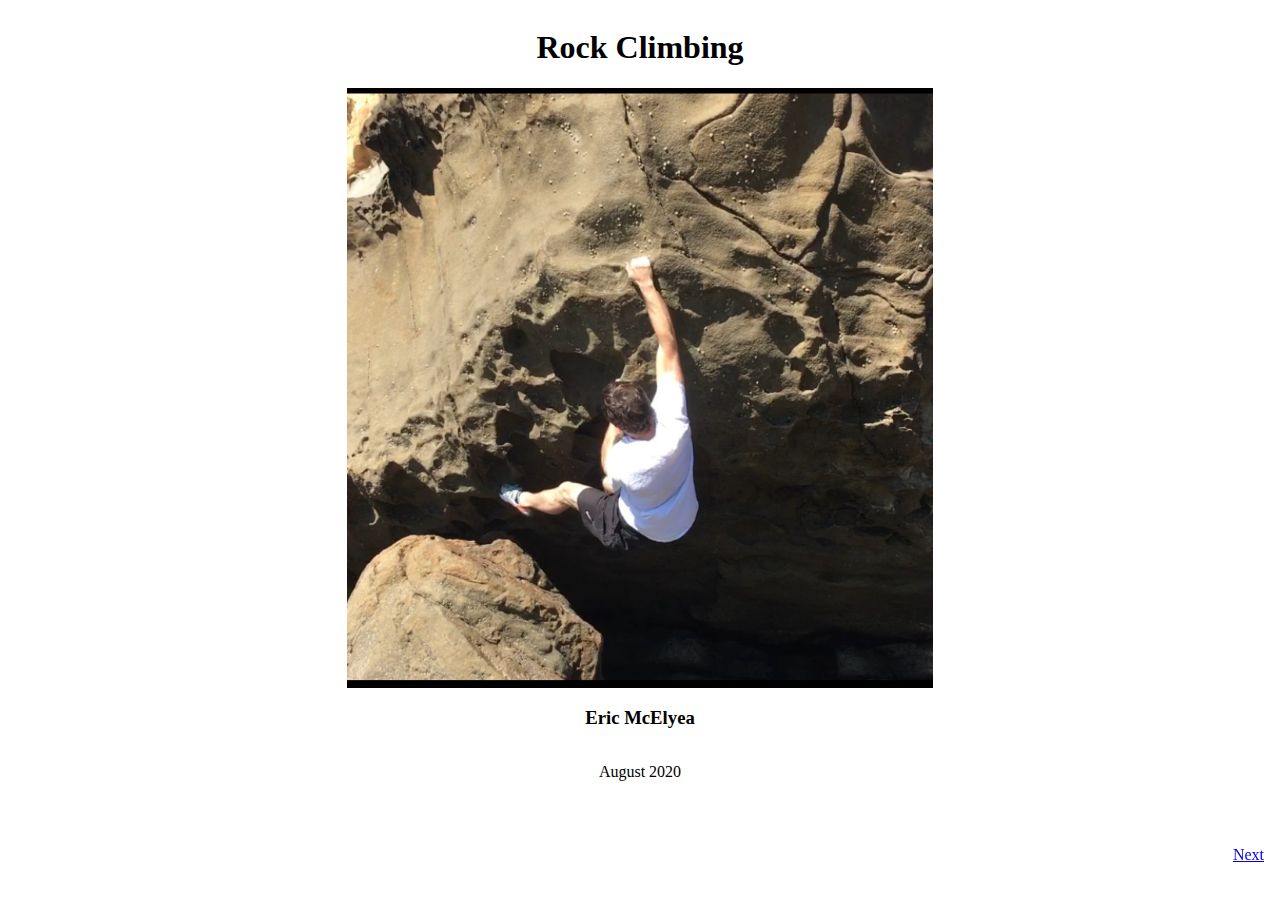
<file: pages/page_1.html>
<!DOCTYPE html>
<html>
<head>
	<title>Page 1</title>
	<link rel="stylesheet" type="text/css" href="index.css">
</head>
<body>
	<div class="center">
		<h1>Rock Climbing</h1>
	</div>
	<div class="center">
		<img src="images/intro-image.jpg" style="height:600px;width:auto;"/>
	</div>
	<div class="center">
		<h3>Eric McElyea</h3>
	</div>
	<div class="center">
		<p>August 2020</p>
	</div>
	<script type="text/javascript">
		var page = 1;
		if (page > 1) {
			addNavigationButton(page - 1, 'Prev');
		}
		addNavigationButton(page + 1, 'Next');

		function addNavigationButton(page, label) {
			var navElem = document.createElement('a');
			navElem.href = 'page_' + page + '.html';
			navElem.innerText = label;
			navElem.className = label === 'Prev' ? 'navigation-left' : 'navigation-right';
			document.body.appendChild(navElem);
		}
		document.body.addEventListener('keyup', e => {
			if (e.key === 'ArrowRight') {
				location.href = 'page_' + (page + 1) + '.html'
			}
			if (e.key === 'ArrowLeft') {
				location.href = 'page_' + (page - 1) + '.html'
			}
		});
	</script>
</body>

</html>
</file>
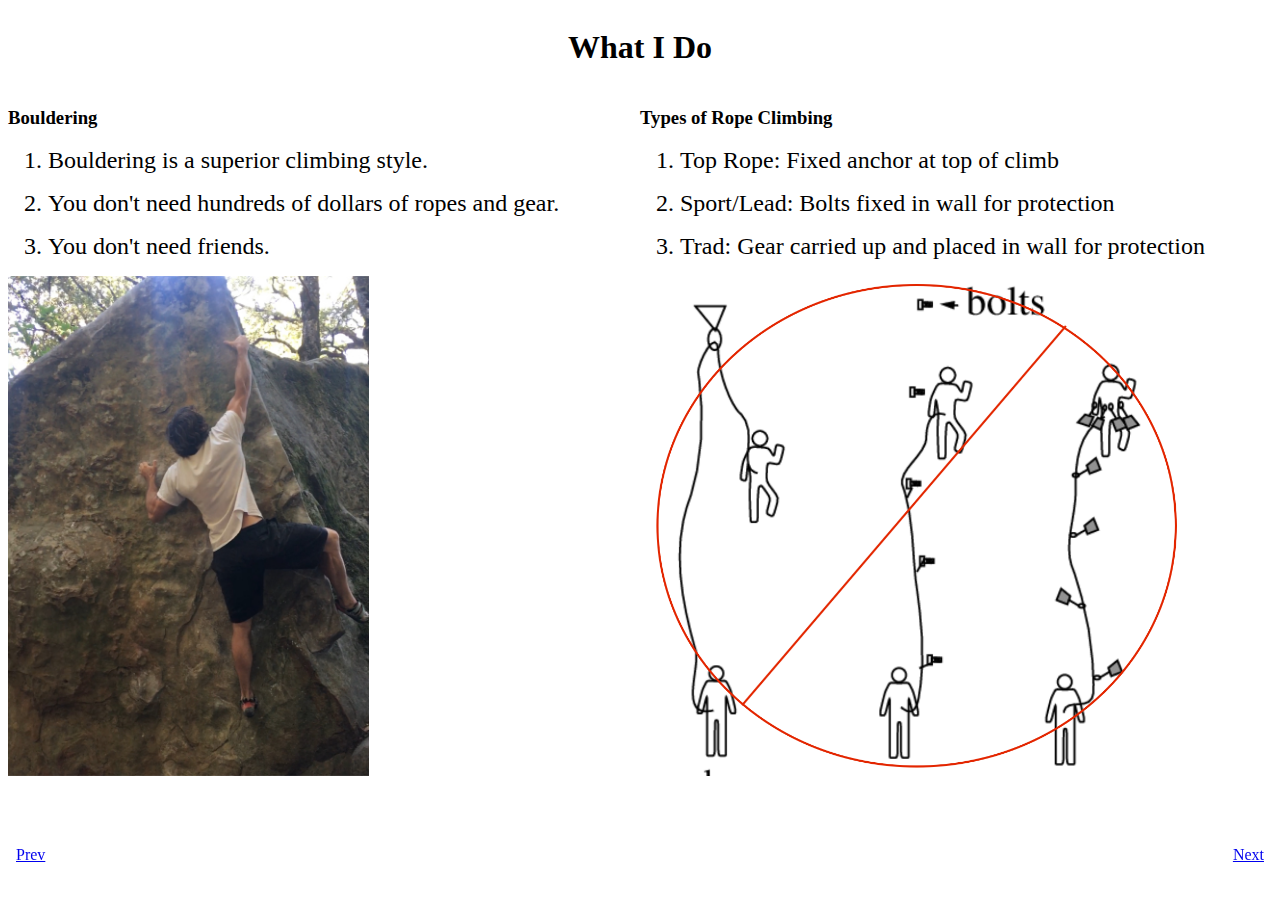
<file: pages/page_2.html>
<!DOCTYPE html>
<html>
<head>
	<title>Page 2</title>
	<link rel="stylesheet" type="text/css" href="index.css">
</head>
<body>
	<div class="center">
		<h1>What I Do</h1>
	</div>
	<div class="row">
		<div class="col-50">
			<h3>Bouldering</h3>
			<ol class="fat-list">
				<li>Bouldering is a superior climbing style.</li>
				<li>You don't need hundreds of dollars of ropes and gear. </li>
				<li>You don't need friends. </li>
			</ol>
			<img src="images/nature_nazi.jpg" style="height:500px;width:auto;"/>
		</div>
		<div class="col-50">
			<h3>Types of Rope Climbing</h3>

			<ol class="fat-list">
				<li>Top Rope: Fixed anchor at top of climb</li>
				<li>Sport/Lead: Bolts fixed in wall for protection </li>
				<li>Trad: Gear carried up and placed in wall for protection </li>
			</ol>
			<img src="images/climbing-types.png" style="height:500px;width:auto;"/>
		</div>
	</div>
	<script type="text/javascript">
		var page = 2;
		if (page > 1) {
			addNavigationButton(page - 1, 'Prev');
		}
		addNavigationButton(page + 1, 'Next');

		function addNavigationButton(page, label) {
			var navElem = document.createElement('a');
			navElem.href = 'page_' + page + '.html';
			navElem.innerText = label;
			navElem.className = label === 'Prev' ? 'navigation-left' : 'navigation-right';
			document.body.appendChild(navElem);
		}
		document.body.addEventListener('keyup', e => {
			if (e.key === 'ArrowRight') {
				location.href = 'page_' + (page + 1) + '.html'
			}
			if (e.key === 'ArrowLeft') {
				location.href = 'page_' + (page - 1) + '.html'
			}
		});
	</script>
</body>
</html>
</file>
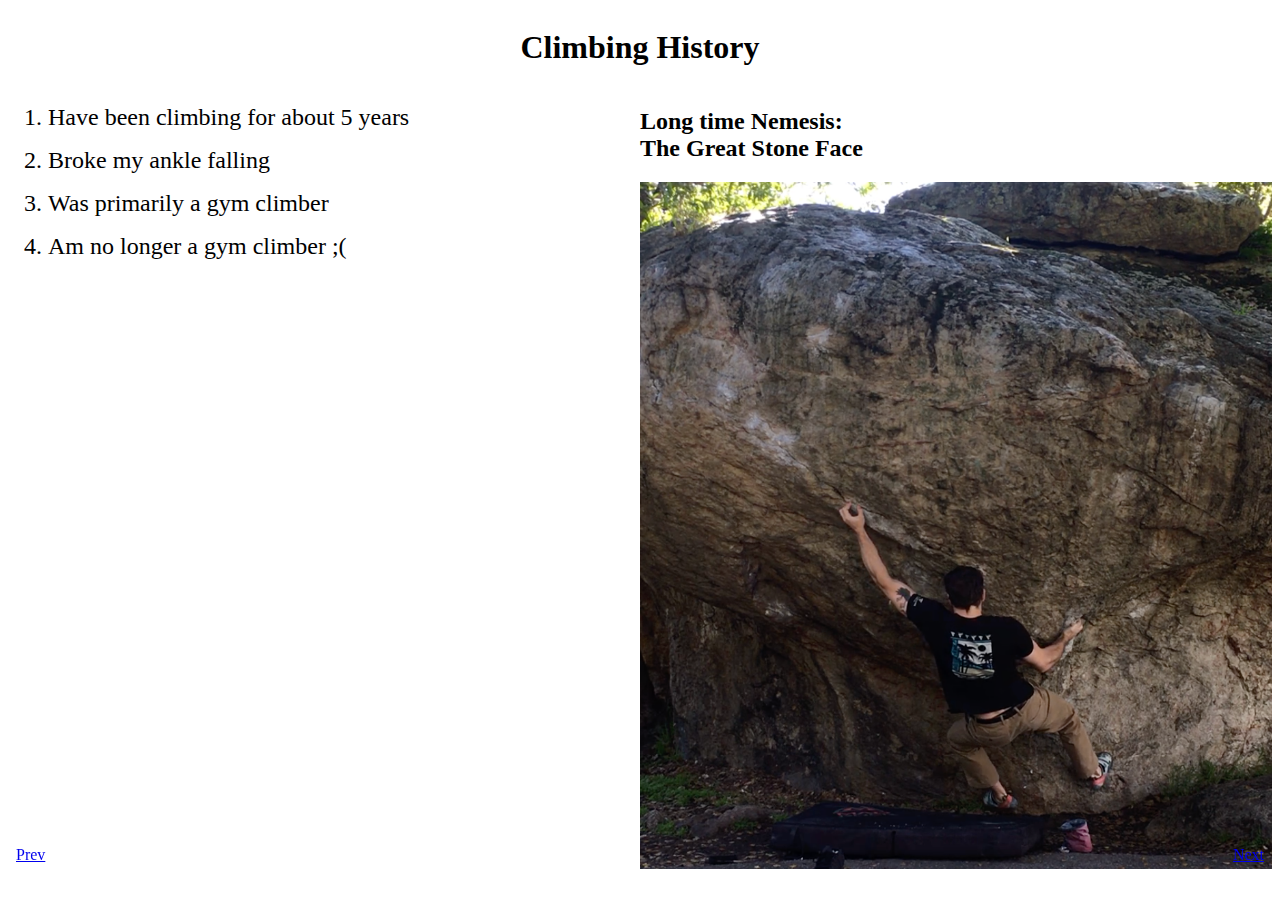
<file: pages/page_3.html>
<!DOCTYPE html>
<html>
<head>
	<title>Page 3</title>
	<link rel="stylesheet" type="text/css" href="index.css">
</head>
<body>
	<div class="center">
		<h1>Climbing History</h1>
	</div>
	<div class="row">
		<div class="col-50 col">
			<ol class="fat-list">
				<li>Have been climbing for about 5 years</li>
				<li>Broke my ankle falling</li>
				<li>Was primarily a gym climber</li>
				<li>Am no longer a gym climber ;(</li>
			</ol>
		</div>
		<div class="col-50 col">
			<h2>Long time Nemesis: </br>The Great Stone Face</h2>
			<img src="images/bouldering.png" style="width:100%;height:auto;"/>
		</div>
	</div>
	<script type="text/javascript">
		var page = 3;
		if (page > 1) {
			addNavigationButton(page - 1, 'Prev');
		}
		addNavigationButton(page + 1, 'Next');

		function addNavigationButton(page, label) {
			var navElem = document.createElement('a');
			navElem.href = 'page_' + page + '.html';
			navElem.innerText = label;
			navElem.className = label === 'Prev' ? 'navigation-left' : 'navigation-right';
			document.body.appendChild(navElem);
		}
		document.body.addEventListener('keyup', e => {
			if (e.key === 'ArrowRight') {
				location.href = 'page_' + (page + 1) + '.html'
			}
			if (e.key === 'ArrowLeft') {
				location.href = 'page_' + (page - 1) + '.html'
			}
		});
	</script>
</body>
</html>
</file>
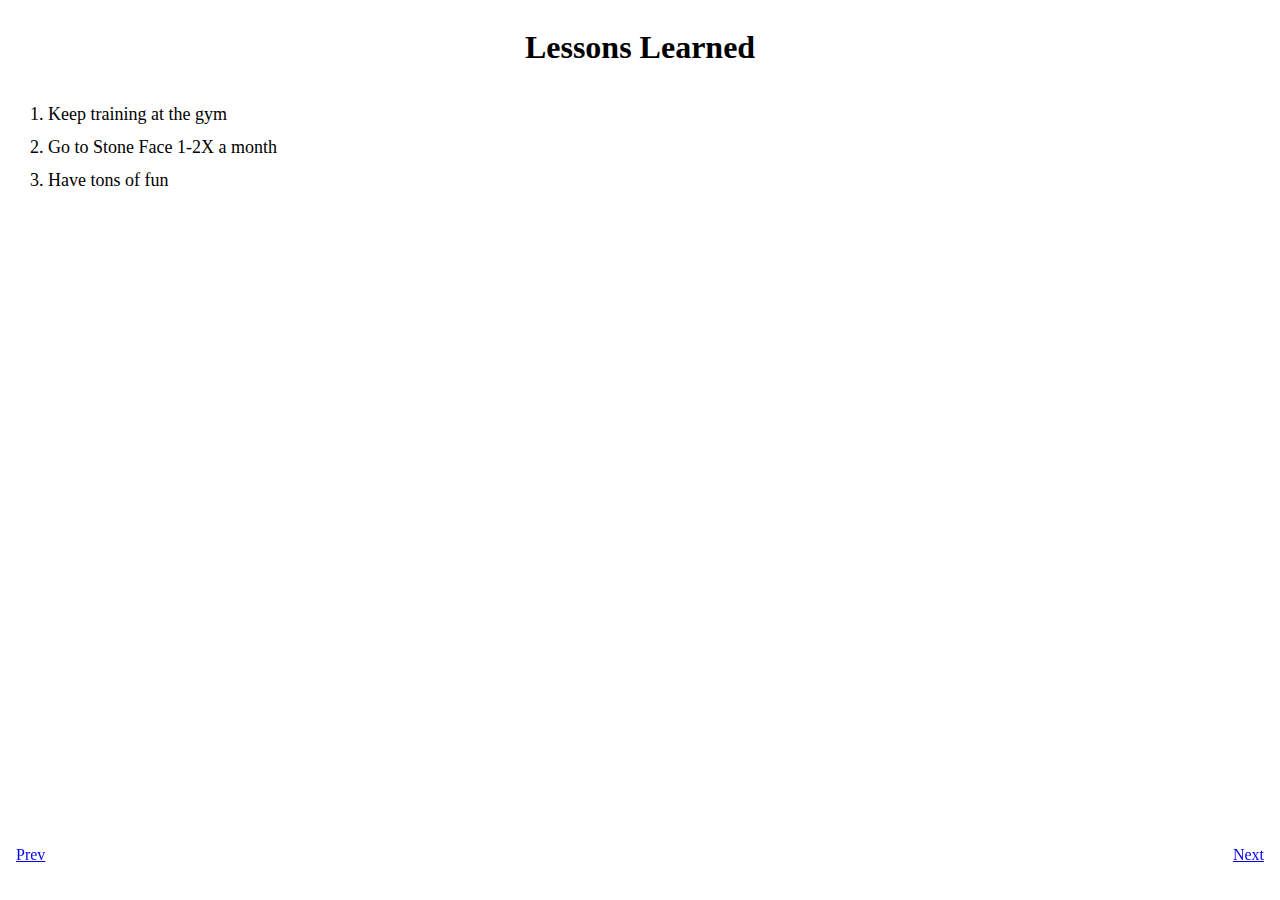
<file: pages/page_7.html>
<!DOCTYPE html>
<html>
<head>
	<title>Page 7</title>
	<link rel="stylesheet" type="text/css" href="index.css">
</head>
<body>
	<div class="center">
		<h1>Lessons Learned</h1>
	</div>
	<div class="row">
		<ol class="med-list">
			<li>Keep training at the gym</li>
			<li>Go to Stone Face 1-2X a month</li>
			<li>Have tons of fun</li>
		</ol>
	</div>
	<script type="text/javascript">
		var page = 7;
		if (page > 1) {
			addNavigationButton(page - 1, 'Prev');
		}
		addNavigationButton(page + 1, 'Next');

		function addNavigationButton(page, label) {
			var navElem = document.createElement('a');
			navElem.href = 'page_' + page + '.html';
			navElem.innerText = label;
			navElem.className = label === 'Prev' ? 'navigation-left' : 'navigation-right';
			document.body.appendChild(navElem);
		}
		document.body.addEventListener('keyup', e => {
			if (e.key === 'ArrowRight') {
				location.href = 'page_' + (page + 1) + '.html'
			}
			if (e.key === 'ArrowLeft') {
				location.href = 'page_' + (page - 1) + '.html'
			}
		});
	</script>
</body>
</html>
</file>
<file: pages/index.css>
.navigation-left {
	position: fixed;
	top: 90%;
	height: 10vh;
	left: 16px;
	line-height: 10vh;
}
.navigation-right {
	position: fixed;
	top: 90%;
	height: 10vh;
	right: 16px;
	line-height: 10vh;
}

.center {
	display: flex;
	align-items: center;
	justify-content: center;
}

.row {
	display: flex;
	flex-wrap: wrap;
}
.col {
	display: flex;
	flex-direction: column;
}
.col-50 {
	min-width: 300px;
	width: 50%;
}
.col-30 {
	min-width: 200px;
	width: 30%;
}
.col-70 {
	min-width: 420px;
	width: 70%;
}
.fat-list li{
	font-size: 24px;
	margin-bottom: 16px;
}
.med-list li {
	font-size: 18px;
	margin-bottom: 12px;
}
.large-text {
	font-size: 22px;
}
.med-text {
	font-size: 18px;
}
</file>
